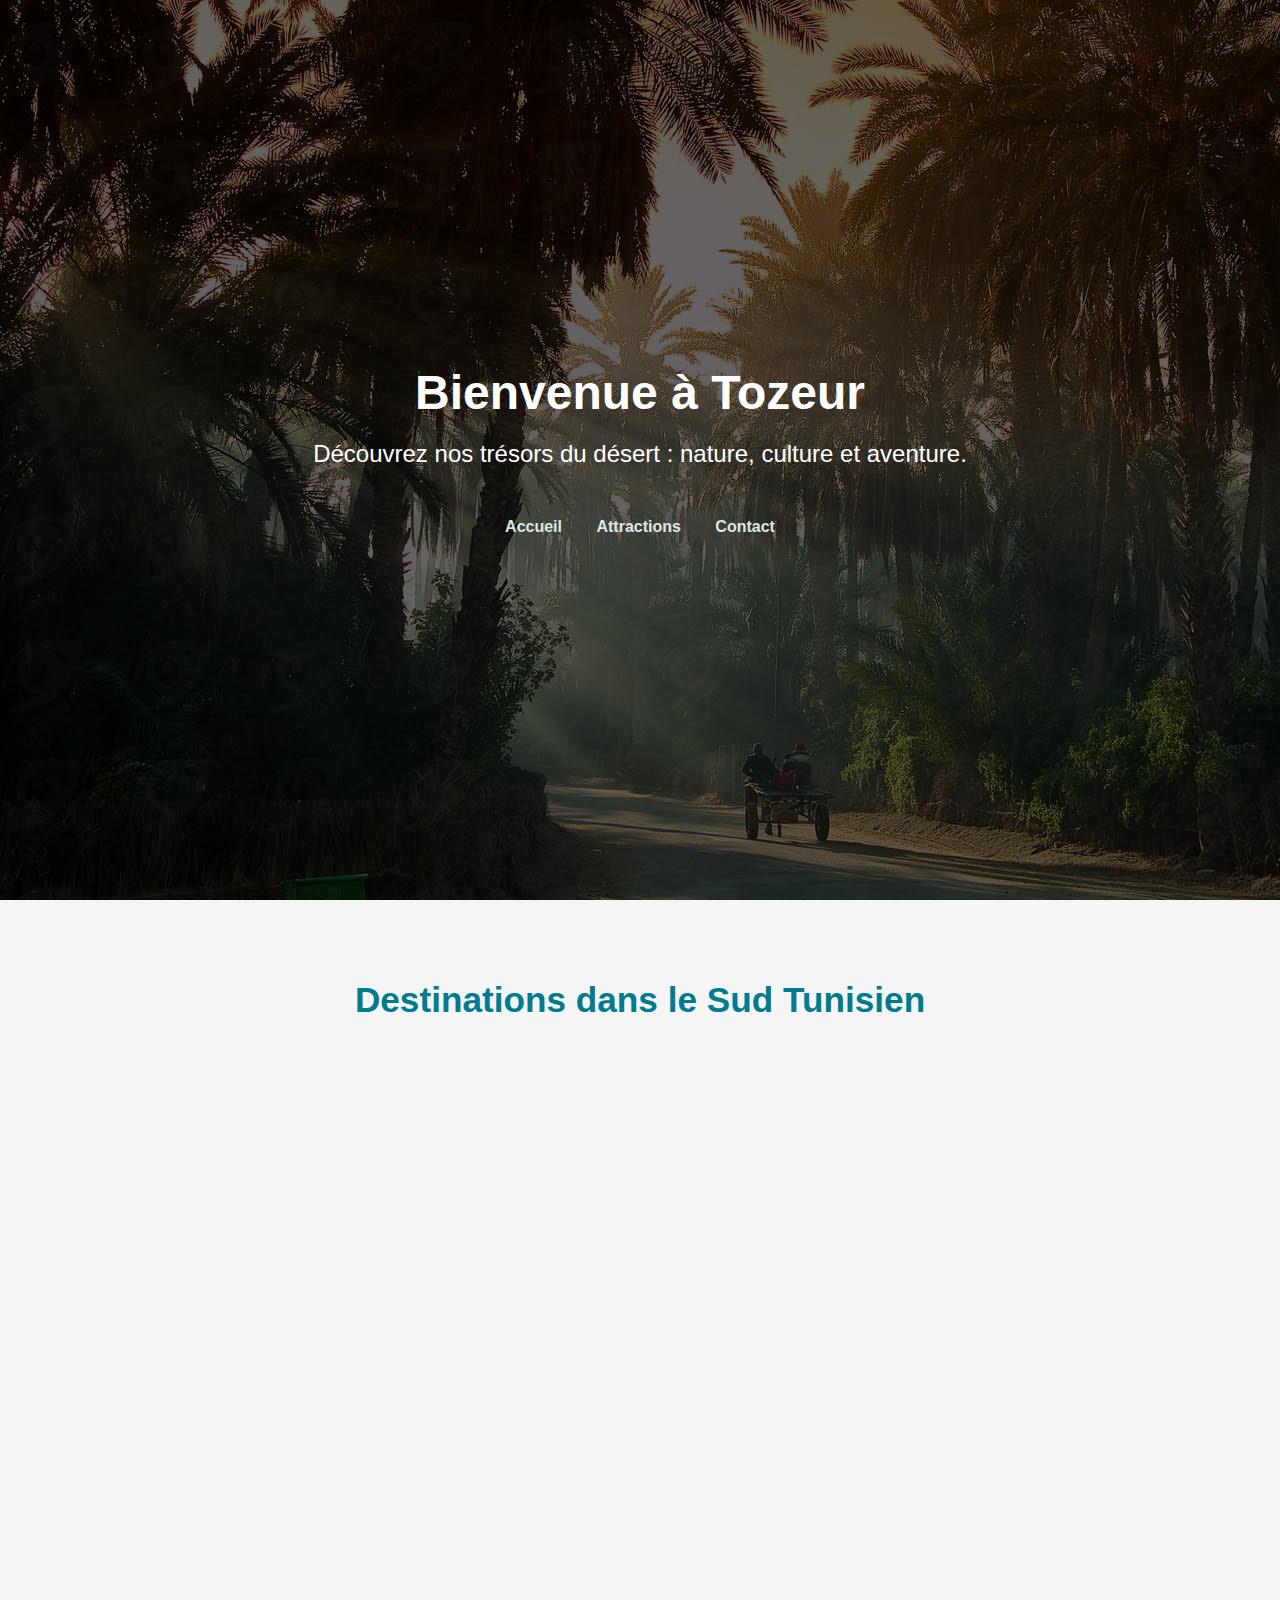
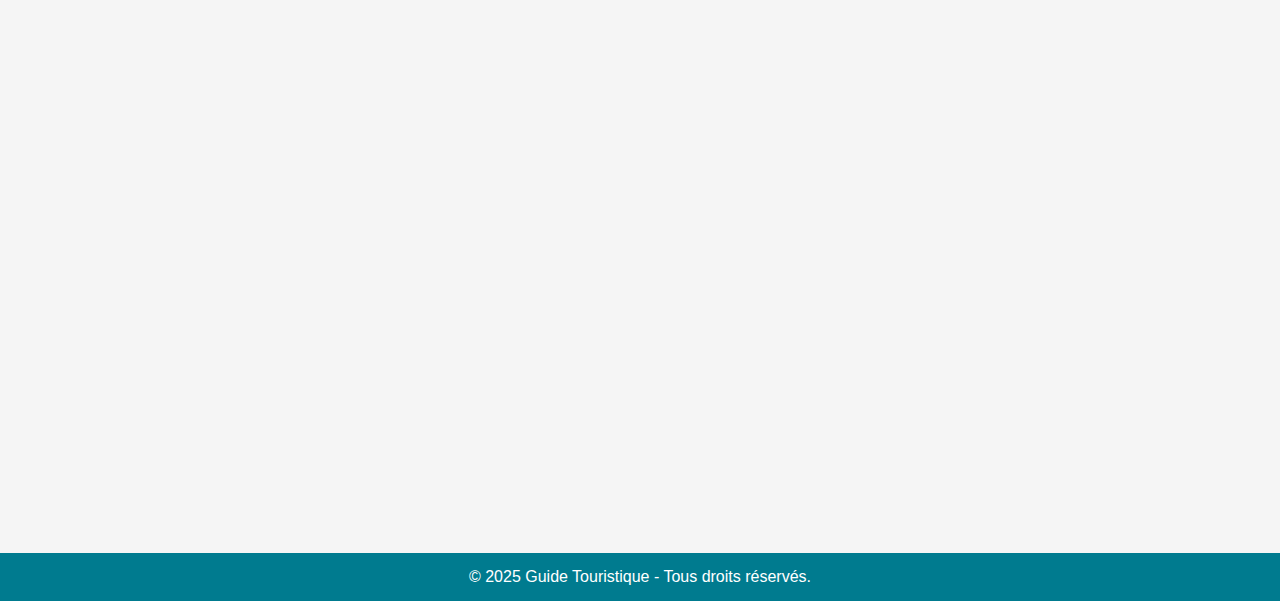
<file: index.html>
<!DOCTYPE html>
<html lang="fr">
<head>
  <meta charset="UTF-8" />
  <meta name="viewport" content="width=device-width, initial-scale=1.0" />
  <title>Guide Touristique</title>
  <link rel="stylesheet" href="style.css" />
</head>
<body>

  <header class="header-home">
  <div class="overlay">
    <h1>Bienvenue à Tozeur</h1>
    <p>Découvrez nos trésors du désert : nature, culture et aventure.</p>
    <nav>
      <a href="index.html">Accueil</a>
      <a href="attractions.html">Attractions</a>
      <a href="contact.html">Contact</a>
    </nav>
  </div>
</header>


  <main class="container">
  <!-- Destinations du Sud Tunisien -->
  <h2 class="section-title">Destinations dans le Sud Tunisien</h2>

  <section class="cards appear">
    <div class="card">
      <img src="images/0.jpg" alt="Deguech">
      <h3>Deguech</h3>
      <p>Oasis verdoyante entre désert et montagne : parfaite pour randonnées et escapades nature.</p>
      <a href="#" class="btn">Découvrir</a>
    </div>

    <div class="card delay">
      <img src="images/5.jpg" alt="Tamaghza">
      <h3>Tamaghza</h3>
      <p>Cascades, canyons et panoramas époustouflants pour un dépaysement total.</p>
      <a href="#" class="btn">Explorer</a>
    </div>

    <div class="card delay2">
      <img src="images/2.jpg" alt="Nefta">
      <h3>Nefta</h3>
      <p>Palmeraie majestueuse et spiritualité unique : un joyau culturel du désert.</p>
      <a href="#" class="btn">Voyager</a>
    </div>

    <div class="card">
      <img src="images/tzr.jpg" alt="Tozeur">
      <h3>Tozeur</h3>
      <p>Briques d’argile, ruelles pittoresques et ambiance saharienne iconique.</p>
      <a href="#" class="btn">Explorer</a>
    </div>

    <div class="card delay">
      <img src="images/4.jpg" alt="Hammamet Djerid">
      <h3>Hammamet Djerid</h3>
      <p>Village thermal entouré de sources chaudes et de paysages arides authentiques.</p>
      <a href="#" class="btn">Découvrir</a>
    </div>

    <div class="card delay2">
      <img src="images/shatt.jpg" alt="Chott el Djerid">
      <h3>Chott el Djerid</h3>
      <p>Lac salé immense aux mirages fascinants : une expérience magique à ciel ouvert.</p>
      <a href="#" class="btn">Explorer</a>
    </div>
  </section>
</main>


<footer>
  © 2025 Guide Touristique - Tous droits réservés.
</footer>

</body>
</html>
</file>
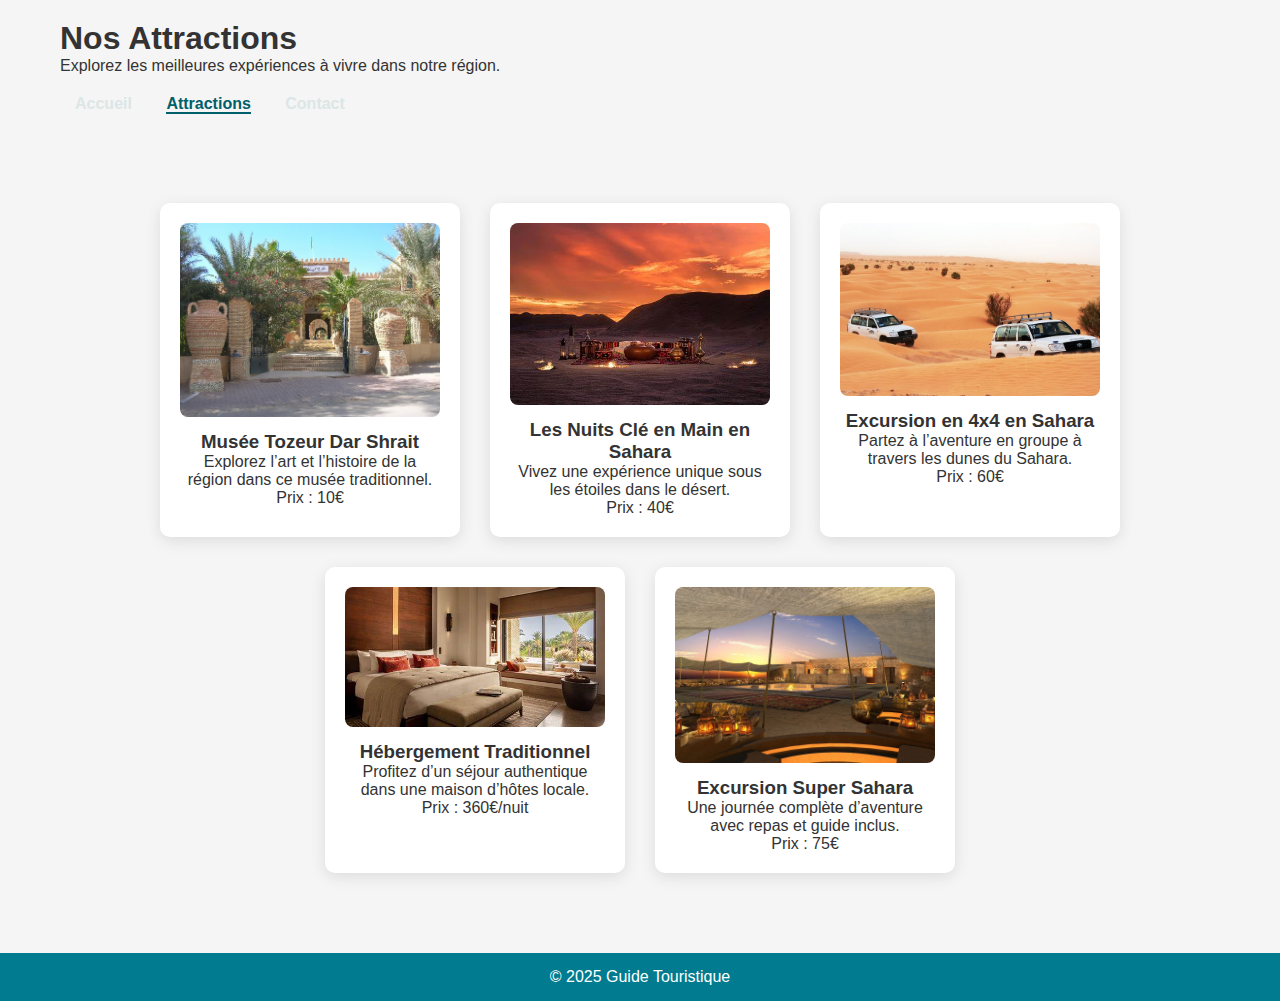
<file: attractions.html>
<!DOCTYPE html>
<html lang="fr">
<head>
  <meta charset="UTF-8">
  <title>Attractions</title>
  <link rel="stylesheet" href="style.css">
</head>
<body>
  <header>
  <div class="container">
    <h1>Nos Attractions</h1>
    <p>Explorez les meilleures expériences à vivre dans notre région.</p>
    <nav>
      <a href="index.html">Accueil</a>
      <a href="attractions.html" class="active">Attractions</a>
      <a href="contact.html">Contact</a>
    </nav>
  </div>
</header>

  <main class="container">
    <section class="cards">
      <div class="card">
        <img src="images/10.jpg" alt="Musée">
        <h3>Musée Tozeur Dar Shrait</h3>
        <p>Explorez l’art et l’histoire de la région dans ce musée traditionnel.</p>
        <p class="price">Prix : 10€</p>
      </div>
      <div class="card">
        <img src="images/11.jpg" alt="Nuit en Sahara">
        <h3>Les Nuits Clé en Main en Sahara</h3>
        <p>Vivez une expérience unique sous les étoiles dans le désert.</p>
        <p class="price">Prix : 40€</p>
      </div>
      <div class="card">
        <img src="images/12.jpg" alt="4x4 Sahara">
        <h3>Excursion en 4x4 en Sahara</h3>
        <p>Partez à l’aventure en groupe à travers les dunes du Sahara.</p>
        <p class="price">Prix : 60€</p>
      </div>
      <div class="card">
        <img src="images/14.jpg" alt="Hébergement">
        <h3>Hébergement Traditionnel</h3>
        <p>Profitez d’un séjour authentique dans une maison d’hôtes locale.</p>
        <p class="price">Prix : 360€/nuit</p>
      </div>
      <div class="card">
        <img src="images/15.jpg" alt="Super Excursion">
        <h3>Excursion Super Sahara</h3>
        <p>Une journée complète d’aventure avec repas et guide inclus.</p>
        <p class="price">Prix : 75€</p>
      </div>
    </section>
  </main>
   <footer>
    <p>&copy; 2025 Guide Touristique</p>
  </footer>
</body>
</html>
</file>
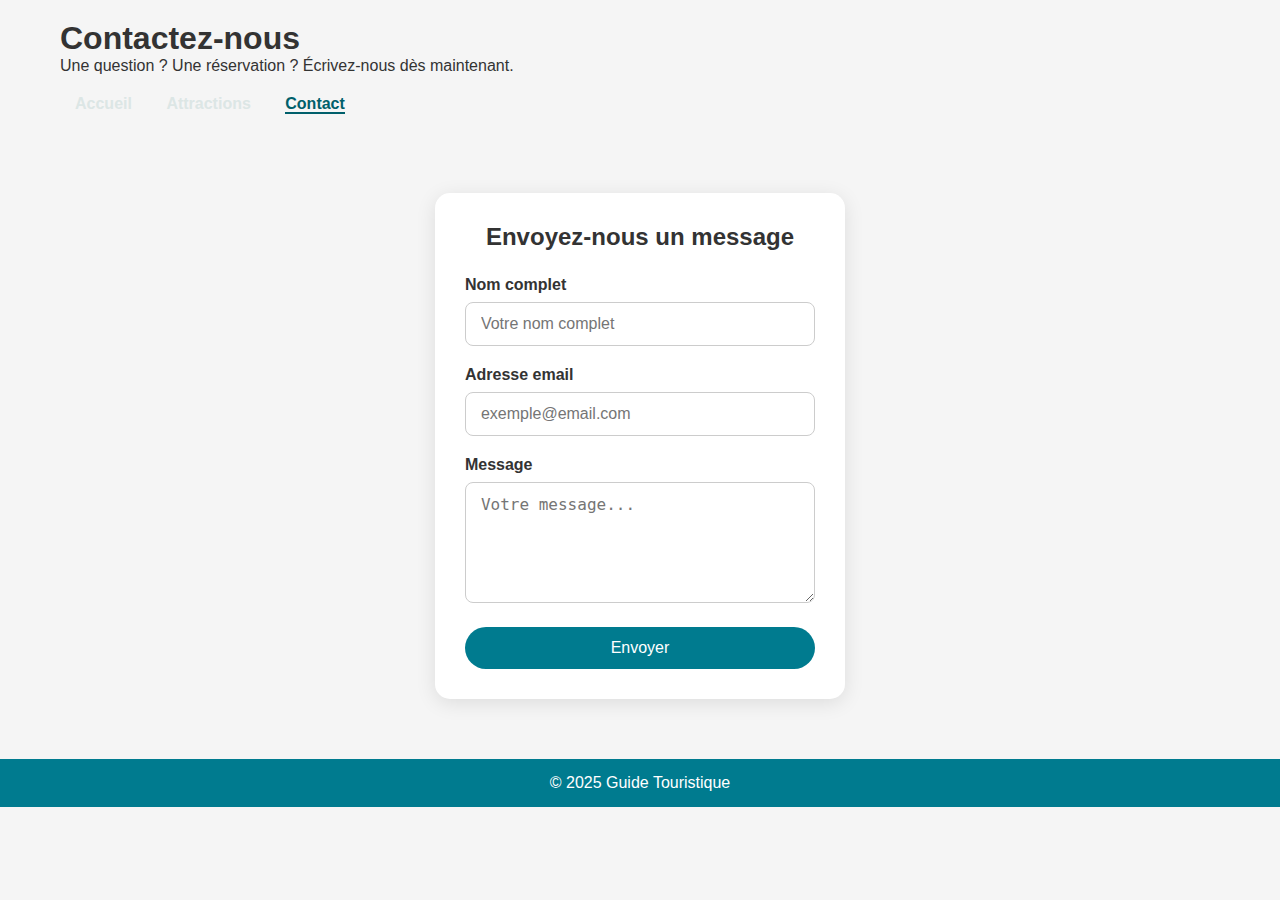
<file: contact.html>
<!DOCTYPE html>
<html lang="fr">
<head>
  <meta charset="UTF-8">
  <title>Contact - Guide Touristique</title>
  <link rel="stylesheet" href="style.css">
</head>
<body>
<header>
  <div class="container">
    <h1>Contactez-nous</h1>
    <p>Une question ? Une réservation ? Écrivez-nous dès maintenant.</p>
    <nav>
      <a href="index.html">Accueil</a>
      <a href="attractions.html">Attractions</a>
      <a href="contact.html" class="active">Contact</a>
    </nav>
  </div>
</header>


  <main class="container contact-container">
    <form class="contact-form">
      <h2>Envoyez-nous un message</h2>
      <label for="name">Nom complet</label>
      <input type="text" id="name" name="name" placeholder="Votre nom complet" required>

      <label for="email">Adresse email</label>
      <input type="email" id="email" name="email" placeholder="exemple@email.com" required>

      <label for="message">Message</label>
      <textarea id="message" name="message" rows="5" placeholder="Votre message..." required></textarea>

      <button type="submit">Envoyer</button>
    </form>
  </main>

  <footer>
    <p>&copy; 2025 Guide Touristique</p>
  </footer>
</body>
</html>
</file>
<file: style.css>
/* ========== RESET ========== */
* {
  box-sizing: border-box;
  margin: 0;
  padding: 0;
}
html {
  scroll-behavior: smooth;
}
body {
  height: 100%;
  font-family: 'Segoe UI', sans-serif;
  background-color: #f5f5f5;
  color: #333;
  display: flex;
  flex-direction: column;
}

/* ========== CONTAINER GLOBAL ========== */
.container {
  max-width: 1200px;
  margin: 0 auto;
  padding: 20px;
}

/* ========== HEADER FULLSCREEN ENTIÈRE PAGE ========== */
.header-home {
  background-image: url('images/7.jpg'); /* ta propre image ici */
  background-size: cover;
  background-position: center;
  height: 100vh;
  position: relative;
  color: white;
  display: flex;
  align-items: center;
  justify-content: center;
  text-align: center;
}

.overlay {
  background: rgba(0, 0, 0, 0.6);
  width: 100%;
  height: 100%;
  padding: 40px 20px;
  display: flex;
  flex-direction: column;
  align-items: center;
  justify-content: center;
}

.overlay h1 {
  font-size: 3rem;
  margin-bottom: 20px;
}

.overlay p {
  font-size: 1.5rem;
  margin-bottom: 30px;
}
nav a.active {
  color: #005f6b;
  border-bottom: 2px solid #005f6b;
}



/* ========== NAVIGATION ========== */
nav {
  margin-top: 20px;
}
nav a {
  color: #dce6e5;
  text-decoration: none;
  margin: 0 15px;
  font-weight: bold;
  transition: color 0.3s ease;
}
nav a:hover {
  color: #ffffff;
}

/* ========== ANIMATIONS APPARITION ========== */
.fade-in {
  opacity: 0;
  animation: fadeIn 1.5s forwards;
}
.delay {
  animation-delay: 0.5s;
}
.delay2 {
  animation-delay: 1s;
}
@keyframes fadeIn {
  to { opacity: 1; }
}
.appear {
  opacity: 0;
  transform: translateY(20px);
  animation: appear 1.2s forwards;
}
@keyframes appear {
  to {
    opacity: 1;
    transform: translateY(0);
  }
}

/* ========== SECTION INFO ACCUEIL ========== */
.info-section {
  background: #e0f7fa;
  padding: 40px 20px;
  border-radius: 10px;
  margin: 50px auto;
}
.info-section h2 {
  margin-bottom: 20px;
  text-align: center;
}
.info-section ul {
  list-style: none;
  padding: 0;
  text-align: center;
}
.info-section li {
  margin: 10px 0;
  font-size: 18px;
}

/* ========== CARDS SECTIONS ========== */
.cards {
  display: flex;
  justify-content: center;
  gap: 30px;
  flex-wrap: wrap;
  margin-top: 50px;
  margin-bottom: 60px;
}
.card {
  background: white;
  padding: 20px;
  width: 300px;
  border-radius: 10px;
  box-shadow: 0 4px 15px rgba(0,0,0,0.1);
  transition: transform 0.3s ease, box-shadow 0.3s ease;
  text-align: center;
}
.card:hover {
  transform: translateY(-10px);
  box-shadow: 0 8px 20px rgba(0,0,0,0.2);
}
.card img {
  width: 100%;
  border-radius: 8px;
  margin-bottom: 10px;
}

/* ========== BOUTONS ========== */
.btn {
  display: inline-block;
  margin-top: 15px;
  padding: 10px 20px;
  background-color: #007b8f;
  color: white;
  text-decoration: none;
  border-radius: 25px;
  transition: background 0.3s ease;
}
.btn:hover {
  background-color: #005f6b;
}

/* ========== FORMULAIRE DE CONTACT ========== */
.contact-container {
  display: flex;
  justify-content: center;
  align-items: center;
  padding: 60px 20px;
}
.contact-form {
  background: white;
  padding: 30px;
  border-radius: 15px;
  box-shadow: 0 4px 20px rgba(0,0,0,0.1);
  width: 100%;
  max-width: 500px;
}
.contact-form h2 {
  text-align: center;
  margin-bottom: 25px;
}
.contact-form label {
  display: block;
  margin-bottom: 8px;
  font-weight: bold;
}
.contact-form input,
.contact-form textarea {
  width: 100%;
  padding: 12px 15px;
  margin-bottom: 20px;
  border: 1px solid #ccc;
  border-radius: 8px;
  font-size: 16px;
  transition: border-color 0.3s ease;
}
.contact-form input:focus,
.contact-form textarea:focus {
  border-color: #007b8f;
  outline: none;
}
.contact-form button {
  background-color: #007b8f;
  color: white;
  border: none;
  padding: 12px 20px;
  width: 100%;
  border-radius: 25px;
  font-size: 16px;
  cursor: pointer;
  transition: background 0.3s ease;
}
.contact-form button:hover {
  background-color: #005f6b;
}
.section-title {
  text-align: center;
  font-size: 2.2rem;
  margin-top: 60px;
  margin-bottom: 30px;
  color: #007b8f;
}

/* ========== FOOTER ========== */
footer {
  background-color: #007b8f;
  color: white;
  text-align: center;
  padding: 15px;
  margin-top: auto;
}
</file>
